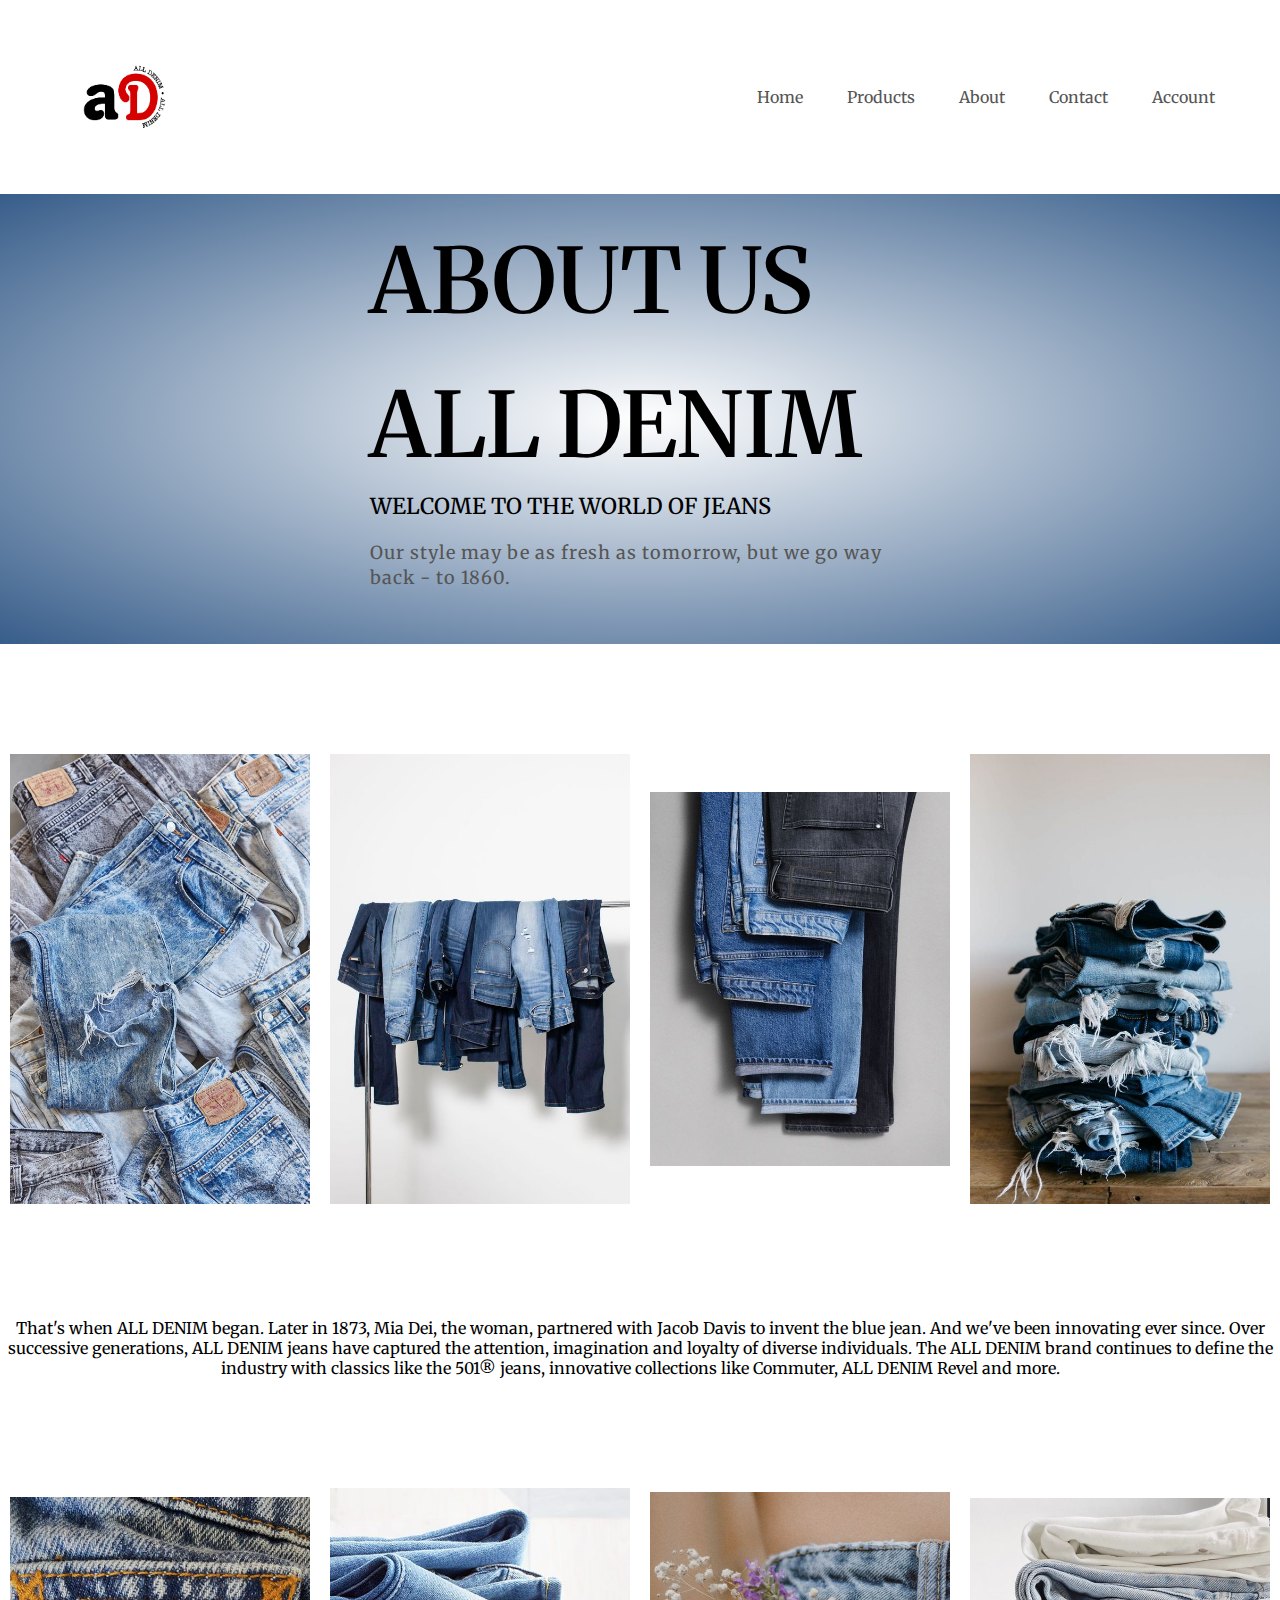
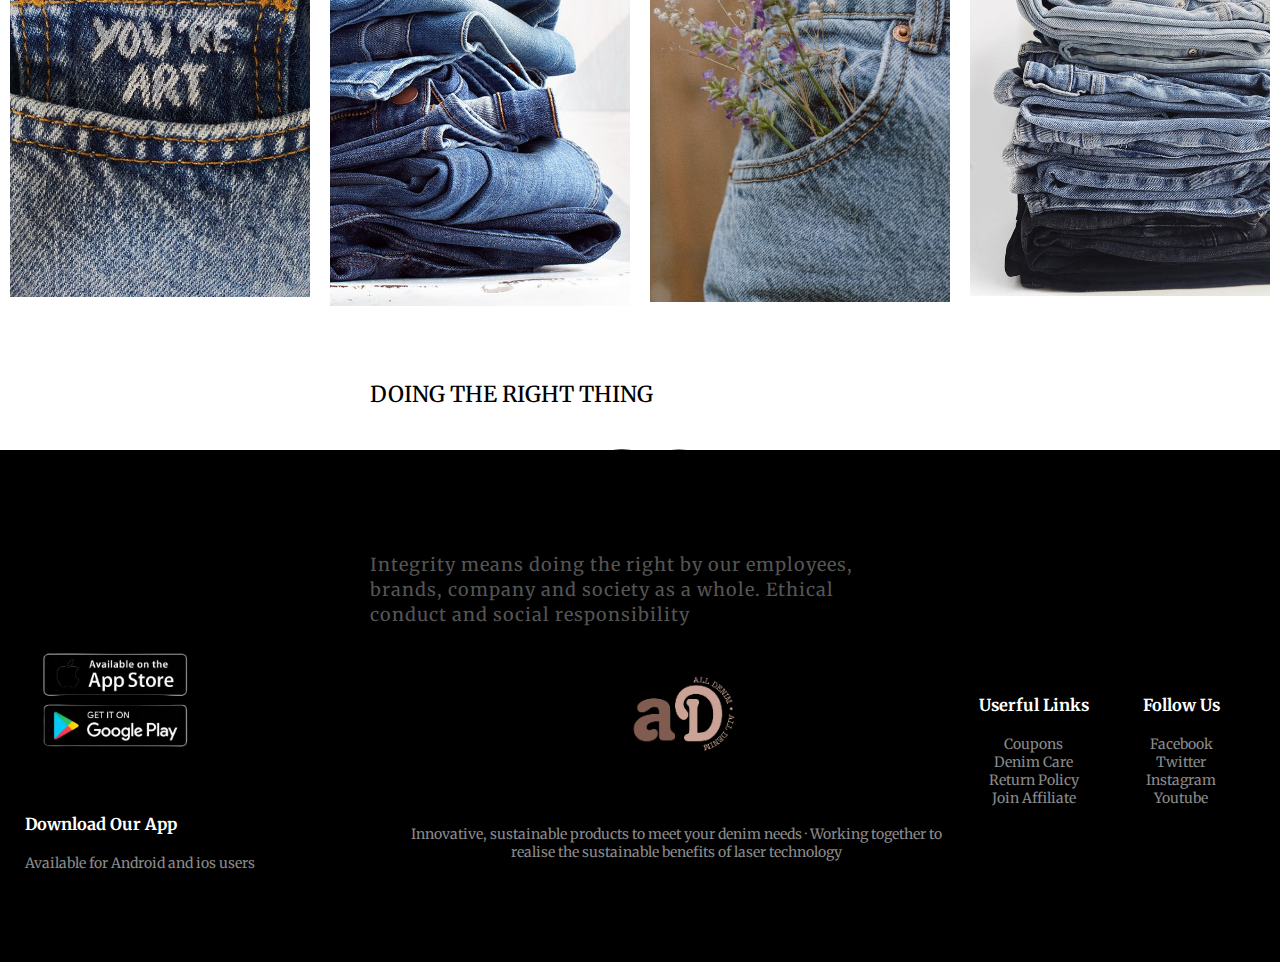
<file: about.html>
<!DOCTYPE html>
<html lang="en">
<head>
    <meta charset="UTF-8">
    <title>About Us - ALL DENIM</title>
    <link rel="stylesheet" href="style.css"><link rel="preconnect" href="https://fonts.googleapis.com">
<link rel="preconnect" href="https://fonts.gstatic.com" crossorigin>
<link href="https://fonts.googleapis.com/css2?family=Merriweather:wght@300;400;700;900&display=swap" rel="stylesheet">
    </head>
    <body>

       <div class="container">
            <div class="navbar">
        <div class="logo">
        <img src="images/logo.png" width="150px"></div>
        <nav>
        <ul>
            <li><a href="index.html">Home</a></li>
            <li><a href="product.html">Products</a></li>
            <li><a href="about.html">About</a></li>
            <li><a href="contact.html">Contact</a></li>
            <li><a href="account.html">Account</a></li>
            </ul>
        </nav>
        </div>
       </div>
           
           <section class="about-us">
    <div class="about">
      <div class="text">
        <h2>ABOUT US</h2><br>
          <h2>ALL DENIM</h2>
        <h5>WELCOME TO THE WORLD OF JEANS</h5>
          <p>Our style may be as fresh as tomorrow, but we go way back - to 1860.</p>
          
        </div>
        </div>
           </section>

           <div class="row">
                <div class="class3">
                    <img src="images/a.jpg">
                    
                </div>
                <div class="class3">
                    <img src="images/d.jpg">
                   
                </div>
                <div class="class3">
                    <img src="images/c.jpg">
                   
                </div>
                <div class="class3">
                    <img src="images/b.jpg">
                       
                </div>
                </div>
           <div class="text2">
               
               <p><center>That's when ALL DENIM began. Later in 1873, Mia Dei, the woman, partnered with Jacob Davis to invent the blue jean. And we've been innovating ever since. Over successive generations, ALL DENIM jeans have captured the attention, imagination and loyalty of diverse individuals. The ALL DENIM brand continues to define the industry with classics like the 501® jeans, innovative collections like Commuter, ALL DENIM Revel and more.</center></p>
           </div>
           <div class="row">
           <div class="class3">
                    <img src="images/e.jpg">
                       
                </div>
               <div class="class3">
                    <img src="images/g.jpg">
                       
                </div>
               <div class="class3">
                    <img src="images/h.jpg">
                       
                </div>
               <div class="class3">
                    <img src="images/f.jpg">
                       
                </div>
               
               <div class="about">
      <div class="text">
        <h5>DOING THE RIGHT THING</h5>
          
          <h2>INTEGRITY</h2>
          
          <p> Integrity means doing the right by our employees, brands, company and society as a whole. Ethical conduct and social responsibility </p>
          </div>
        </div>
        </div>
    
               <!-- footer-->
        
<div class="footer">
    <div class="container">
    <div class="row">
        <div class="footercol1">
            <img src="images/storelogo.png">
            <h3> Download Our App</h3>
            <p>Available for Android and ios users</p>
            
            
            </div>
        <div class="footercol2">
            <img src="images/logo2.png">
            <p> Innovative, sustainable products to meet your denim needs · Working together to realise the sustainable benefits of laser technology</p>
        </div>   
        <div class="footercol3">
            <h3> Userful Links</h3>
            <ul>
                <li>Coupons</li>
                <li>Denim Care</li>
                <li>Return Policy</li>
                <li>Join Affiliate</li>
            </ul>
            </div>
            <div class="footercol4">
                
            <h3> Follow Us</h3>
            <ul>
                <li>Facebook</li>
                <li>Twitter</li>
                <li>Instagram</li>
                <li>Youtube</li>
            </ul>
        </div>
        </div>
    </div>
    </div>
</body>
</html>
</file>
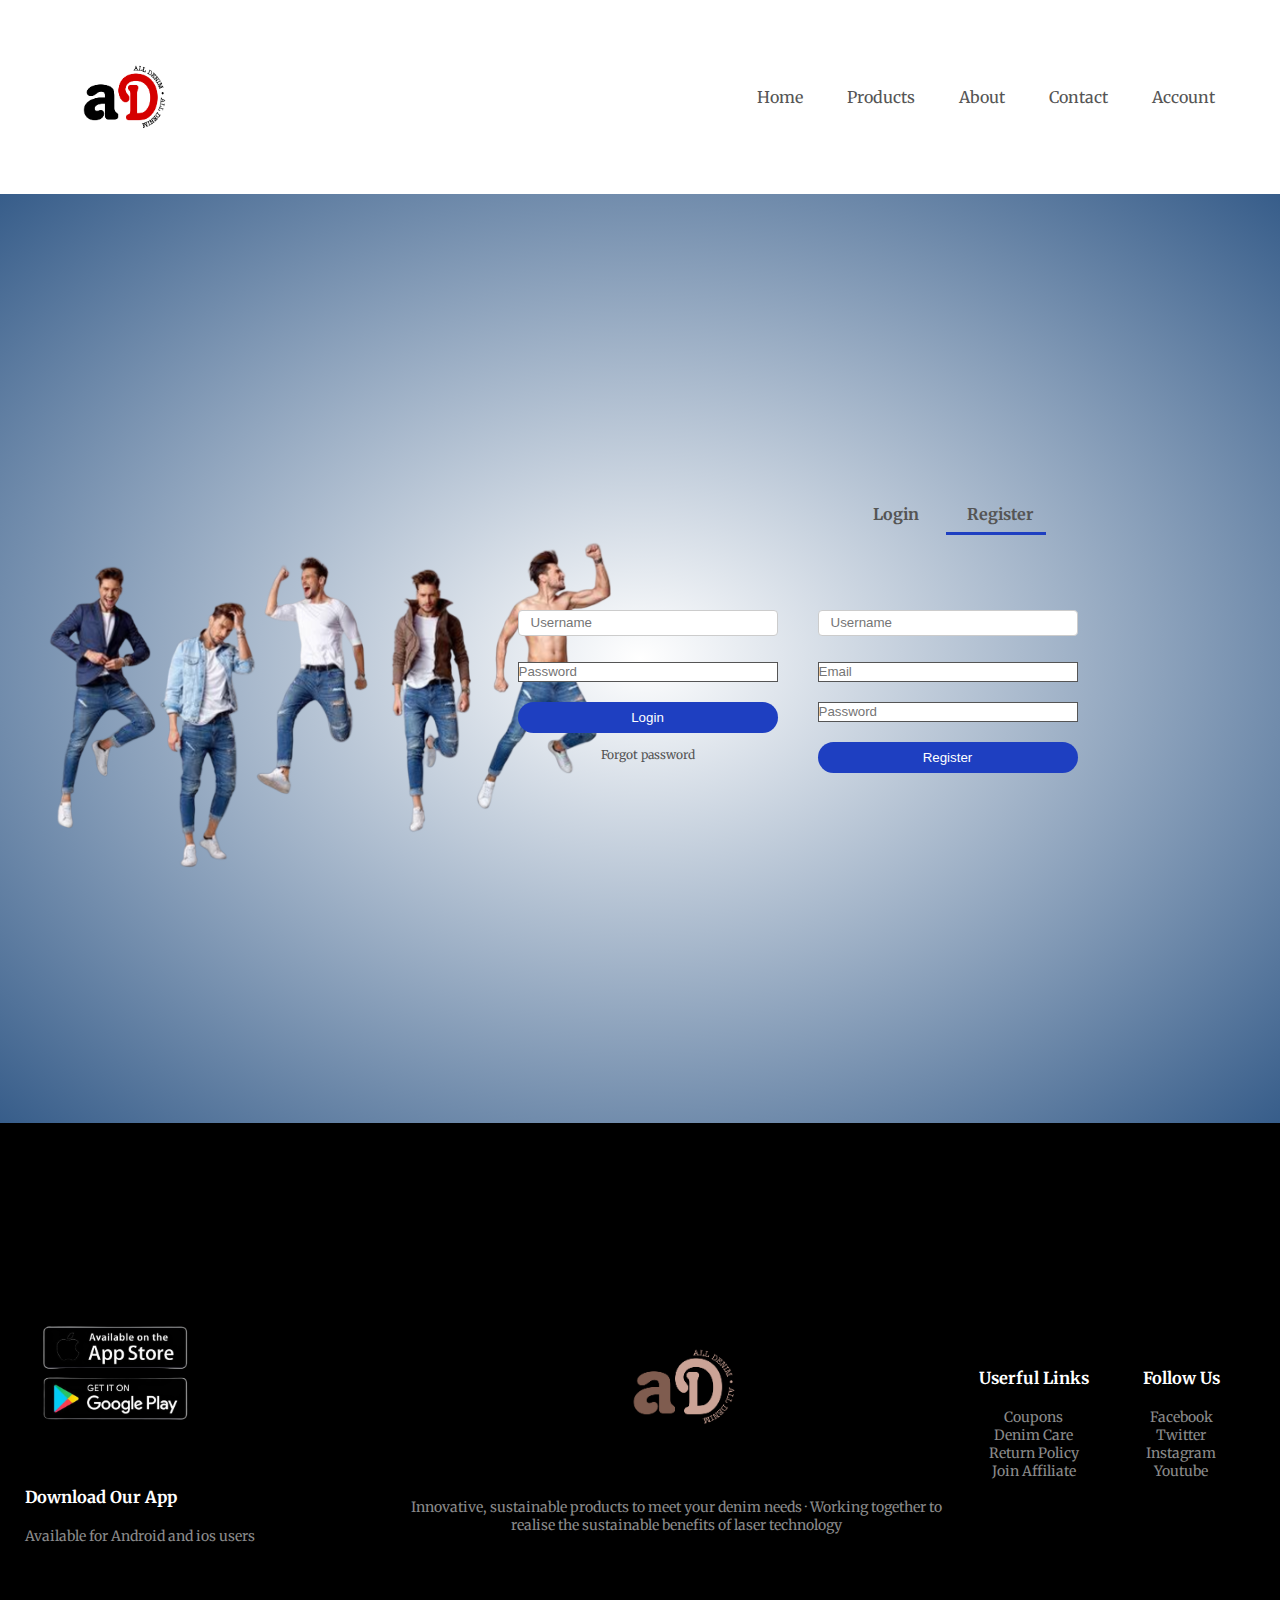
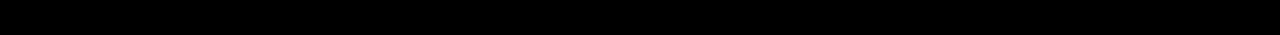
<file: account.html>
<!DOCTYPE html>
<html lang="en">
<head>
    <meta charset="UTF-8">
    <title>Account - ALL DENIM</title>
    <link rel="stylesheet" href="style.css"><link rel="preconnect" href="https://fonts.googleapis.com">
<link rel="preconnect" href="https://fonts.gstatic.com" crossorigin>
<link href="https://fonts.googleapis.com/css2?family=Merriweather:wght@300;400;700;900&display=swap" rel="stylesheet">
    </head>
    <body>
        
       <div class="container">
            <div class="navbar">
        <div class="logo">
        <img src="images/logo.png" width="150px"></div>
        <nav>
        <ul>
            <li><a href="index.html">Home</a></li>
            <li><a href="product.html">Products</a></li>
            <li><a href="about.html">About</a></li>
            <li><a href="contact.html">Contact</a></li>
            <li><a href="account.html">Account</a></li>
            </ul>
        </nav>
    </div>
</div>
        
        <!-- account page -->
        <div class="account-page">
            <div class="container">
                <div class="row">
                    <div class="class1">
                       <img src="images/photo10.png" width="100%">
                    </div>
                    
                    <div class="class1">
                      <div class="form-container">
                          <div class="form-button">
                          <span onclick="login()">Login</span>
                          <span onclick="register()">Register</span>
                              <hr id="Indicator">
                    </div>
                          
                    <form id="LoginForm">
                        <input type="text" placeholder="Username">
                        <input type="password" placeholder="Password">
                        <button type="submit" class="button">Login</button>
                        <a href="">Forgot password</a>
                    
                    </form>
                          
                    <form id="RegForm">
                        <input type="text" placeholder="Username">
                        <input type="email" placeholder="Email">
                        <input type="password" placeholder="Password">
                        <button type="submit" class="button">Register</button>
                        
                    </form>
                    </div>
                    </div>
                   </div>
                    </div>
               </div>
        
        <!--js togle form-->

        <script>
        var LoginForm = document.getElementById("LoginForm");
        var RegForm = document.getElementById("RegForm");
         var Indicator = document.getElementById("Indicator"); 
            
            function register (){
                RegForm.style.textTransform = "translateX(0px)";
                LoginFormForm.style.textTransform = "translateX(0px)";
            }
            function login (){
                RegForm.style.textTransform = "translateX(300px)";
                LoginFormForm.style.textTransform = "translateX(3000px)";
        
        </script>
        
             <!--Footer-->
        
<div class="footer">
    <div class="container">
    <div class="row">
        <div class="footercol1">
            <img src="images/storelogo.png">
            <h3> Download Our App</h3>
            <p>Available for Android and ios users</p>
            
            
            </div>
        <div class="footercol2">
            <img src="images/logo2.png">
            <p> Innovative, sustainable products to meet your denim needs · Working together to realise the sustainable benefits of laser technology</p>
        </div>   
        <div class="footercol3">
            <h3> Userful Links</h3>
            <ul>
                <li>Coupons</li>
                <li>Denim Care</li>
                <li>Return Policy</li>
                <li>Join Affiliate</li>
            </ul>
            </div>
            <div class="footercol4">
                
            <h3> Follow Us</h3>
            <ul>
                <li>Facebook</li>
                <li>Twitter</li>
                <li>Instagram</li>
                <li>Youtube</li>
            </ul>
        </div>
        </div>
    </div>
    </div>
</body>
</html>
    
    
    </body>
</html>
</file>
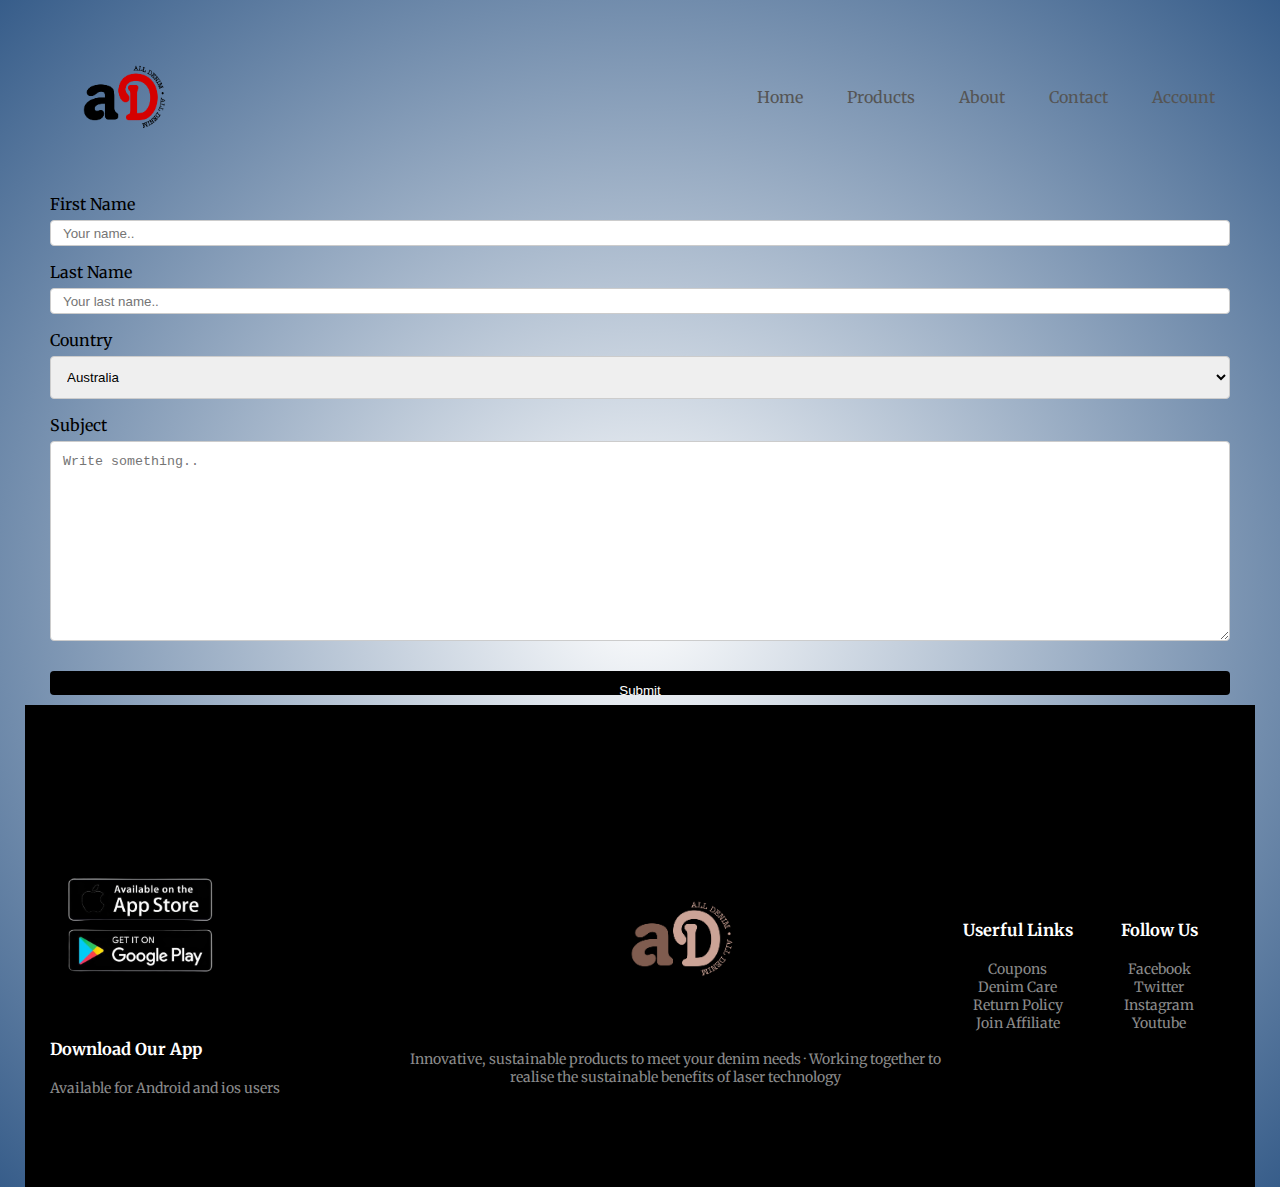
<file: contact.html>
<!DOCTYPE html>
<html lang="en">
<head>
    <meta charset="UTF-8">
    <title>Contact Us - ALL DENIM</title>
    <link rel="stylesheet" href="style.css"><link rel="preconnect" href="https://fonts.googleapis.com">
<link rel="preconnect" href="https://fonts.gstatic.com" crossorigin>
<link href="https://fonts.googleapis.com/css2?family=Merriweather:wght@300;400;700;900&display=swap" rel="stylesheet">
    </head>
    <body>
        
       <div class="header">
       <div class="container">
            <div class="navbar">
        <div class="logo">
        <img src="images/logo.png" width="150px"></div>
        <nav>
        <ul id="MenuItems">
            <li><a href="index.html">Home</a></li>
            <li><a href="product.html">Products</a></li>
            <li><a href="about.html">About</a></li>
            <li><a href="contact.html">Contact</a></li>
            <li><a href="account.html">Account</a></li>
            </ul>
        </nav>
        </div>
           <div class="container">
  <form action="action_page.php">

    <label for="fname">First Name</label>
    <input type="text" id="fname" name="firstname" placeholder="Your name..">

    <label for="lname">Last Name</label>
    <input type="text" id="lname" name="lastname" placeholder="Your last name..">

    <label for="country">Country</label>
    <select id="country" name="country">
      <option value="australia">Australia</option>
      <option value="canada">Canada</option>
      <option value="usa">USA</option>
        <option value="ph">Philippines</option>
    </select>

    <label for="subject">Subject</label>
    <textarea id="subject" name="subject" placeholder="Write something.." style="height:200px"></textarea>

    <input type="submit" value="Submit">

  </form>
</div>
           
                <!Footer>
        
<div class="footer">
    <div class="container">
    <div class="row">
        <div class="footercol1">
            <img src="images/storelogo.png">
            <h3> Download Our App</h3>
            <p>Available for Android and ios users</p>
            
            
            </div>
        <div class="footercol2">
            <img src="images/logo2.png">
            <p> Innovative, sustainable products to meet your denim needs · Working together to realise the sustainable benefits of laser technology</p>
        </div>   
        <div class="footercol3">
            <h3> Userful Links</h3>
            <ul>
                <li>Coupons</li>
                <li>Denim Care</li>
                <li>Return Policy</li>
                <li>Join Affiliate</li>
            </ul>
            </div>
            <div class="footercol4">
                
            <h3> Follow Us</h3>
            <ul>
                <li>Facebook</li>
                <li>Twitter</li>
                <li>Instagram</li>
                <li>Youtube</li>
            </ul>
        </div>
        </div>
    </div>
    </div>
           </div>
        </div>
    </body>
</html>
</file>
<file: style.css>
*{
    margin: 0;
    padding: 0;
    box-sizing: border-box;
}
body{
    font-family: 'Merriweather', serif;
}
.navbar{
    display: flex;
    align-items: center;
    padding: 20px;
}
nav{
    flex: 1;
    text-align: right;
}
nav ul{
    display: inline-block;
    list-style: none;
}
nav ul li{
    display: inline-block;
    margin: 20px;
}
a{
    text-decoration: none;
    color: #555;
}
p{
    color: #555;
}
.container{
    max-width: 1300px;
    margin: auto;
    padding-left: 25px;
    padding-right: 25px;
}
.row{
    display: flex;
    align-items: center;
    flex-wrap: wrap;
    justify-content: space-around;
}
.class1{
    flex-basis: 50%;
    min-width: 300px;

}
.class1 img{
    max-width: 145%;
    padding: 50px 20px;
}
.class h1{
    font-size: ; 50px;
    line-height: :60px;
    margin: : 25px 0;
}
.button{
    display: inline-block;
    background: #1e3fc1;
    color: #fff;
    padding: 10px 0;
    margin: 30px 0;
    border-radius: 25px 0;
}
.button{
    display: inline-block;
    background: #1e3fc1;
    color: #fff;
    padding: 8px 30px;
    margin: 30px 0;
    border-radius: 30px;
    transition: background 0.05s;
}
.button:hover{
    background: #563434;
}
.header{
    background: radial-gradient(#fff,#375d8a);
}

.header .row{
    margin-top: 70px;
}
.categories{
    margin: 70px 0;
}
.class2{
    flex-basis: 30%;
    min-width: 250px;
    margin-bottom: 30px;
}
.class2 img{
    width: 100%;
}
.smlbrdr{
    max-width: 1080px;
    margin: auto;
    padding-left: 25px;
    padding-right: 25px;
}
.class3{
    flex-basis: 25%;
    padding: 10px;
    min-width: 200px;
    margin-bottom: 50px;
    transition: transform 0.05s;
}
.class3 img{
    width: 100%;
}
.title{
    text-align: center;
    margin: 0 auto 80px;
    position: relative;
    line-height: 60px;
    color: #555;
}
.title::after{
    content: '';
    background: #1e3fc1;
    width: 80px;
    height: 5px;
    border-radius: 5px;
    position: absolute;
    bottom: ;0;
    left: 50%;
    transform: translateX(-50%);
}
h4{
    color: #555;
    font-weight: normal;
}
.class5{
    flex-basis: 50%;
    min-width: 300px;
}
.class3 p{
    font-size: 14px;
}
.class3:hover{
    transform: translateY(-5px);
}
.excl{
    text-align: justify;
    background: radial-gradient(#fff,#375d8a);
    margin: 80px;
    padding: 30px 0;
}
.excl mark{
    background-color: powderblue;
    color: black;
}
.case1 .excl img{
    padding: 50px;
}
/*products page */
.row{
    justify-content: space-between;
    margin: 100px auto 50px;
}
select{
    border: 1px solid #1e3fc1;
    padding: 5px;
}
select: focus{
    outline: none
}
/*--acount page----*/

.account-page{
    padding: 50px 0;
    background: radial-gradient(#fff,#375d8a);
}
.form-container{
    width: 300px;
    height: 400px;
    position: relative;
    text-align: center;
    padding: 20px 0;
    margin: auto;
    box-shadow: 0 0 30px 0px rgba(0,0,0,0,1);
}
.form-container span{
    font-weight: bold;
    padding: 0 10px;
    color: #555;
    cursor: pointer;
    width: 100px;
    display: inline-block;
}
.form-button{
    display: inline-block;
}
.form-container form{
    max-width: 300px;
    padding: 0 20px;
    position: absolute;
    top: 120px;
}
form input{
    width: 100%;
    height: 20px;
    margin: 10px 0;
    padding: 1 10px;
    border: 1px solid #555;

}
form .button{
    width: 100%;
    border: none;
    cursor: pointer;
    margin: 10px 0;

}
form .button:focus{
    outline: none;
}
#LoginForm{
    left: -300px;
}
#RegForm{
    left: 0;
}
form a{
    font-size: 12px;
}
#Indicator{
    width: 100px;
    border: none;
    background: #1e3fc1;
    height: 3px;
    margin-top: 8px;
    transform: translateX(100px);
}
/* footer*/
.footer{
    background: #000;
    color: #8a8a8a;
    font-size: 14px;
    padding: 60px 0 20px;
}
.footer p{
    color: #8a8a8a;
}
.footer h3{
    color: #fff;
    margin-bottom: 20px;
}
.footercol1, .footercol2, footercol3, footercol4{
    min-width: 250px;
    margin-bottom: 20px;
}
.footercol1{
    flex-basis: 30%;
}
.footercol1 img{
    width: 180px;
    margin-bottom: 20px;
}
.footercol2{
    flex: 1;
    text-align: center;
}
.footercol2 img{
    width: 180px;
    margin-bottom: 20px;
}
.footercol3, .footercol4{
    flex-basis: 12%;
    text-align: center;
}
ul{
    list-style-type: none;
}

/* ABOUT US */

.about-us{
  height: 50vh;
  width: 100%;
  padding: 20px 0;
  background: radial-gradient(#fff,#375d8a);
}
.about{
  width: 1130px;
  max-width: 85%;
  margin: 0 auto;
  display: flex;
  align-items: center;
  justify-content: space-around;
}
.text{
  width: 540px;
    margin-top: 10px;
    height: 10px;
    margin-bottom: 10px;
}
.text h2{
  font-size: 90px;
  font-weight: 600;
  margin-bottom: 10px;
}
.text h5{
  font-size: 22px;
  font-weight: 500;
  margin-bottom: 20px;
}
span{
  color: #4070f4;
}
.text p{
  font-size: 18px;
  line-height: 25px;
  letter-spacing: 1px;
}
.text2{
     display: flex;
    align-items: center;
    flex-wrap: wrap;
    justify-content: space-around;
    margin-bottom: 20px;
}
/*contact us form*/
input[type=text], select, textarea {
  width: 100%; 
  padding: 12px;
  border: 1px solid #ccc; 
  border-radius: 4px;
  box-sizing: border-box;
  margin-top: 6px; 
  margin-bottom: 16px;
  resize: vertical 
}

input[type=submit] {
  background-color: black;
  color: white;
  padding: 12px 20px;
  border: none;
  border-radius: 4px;
  cursor: pointer;
}
input[type=submit]:hover {
  background-color: red;    
}
</file>
